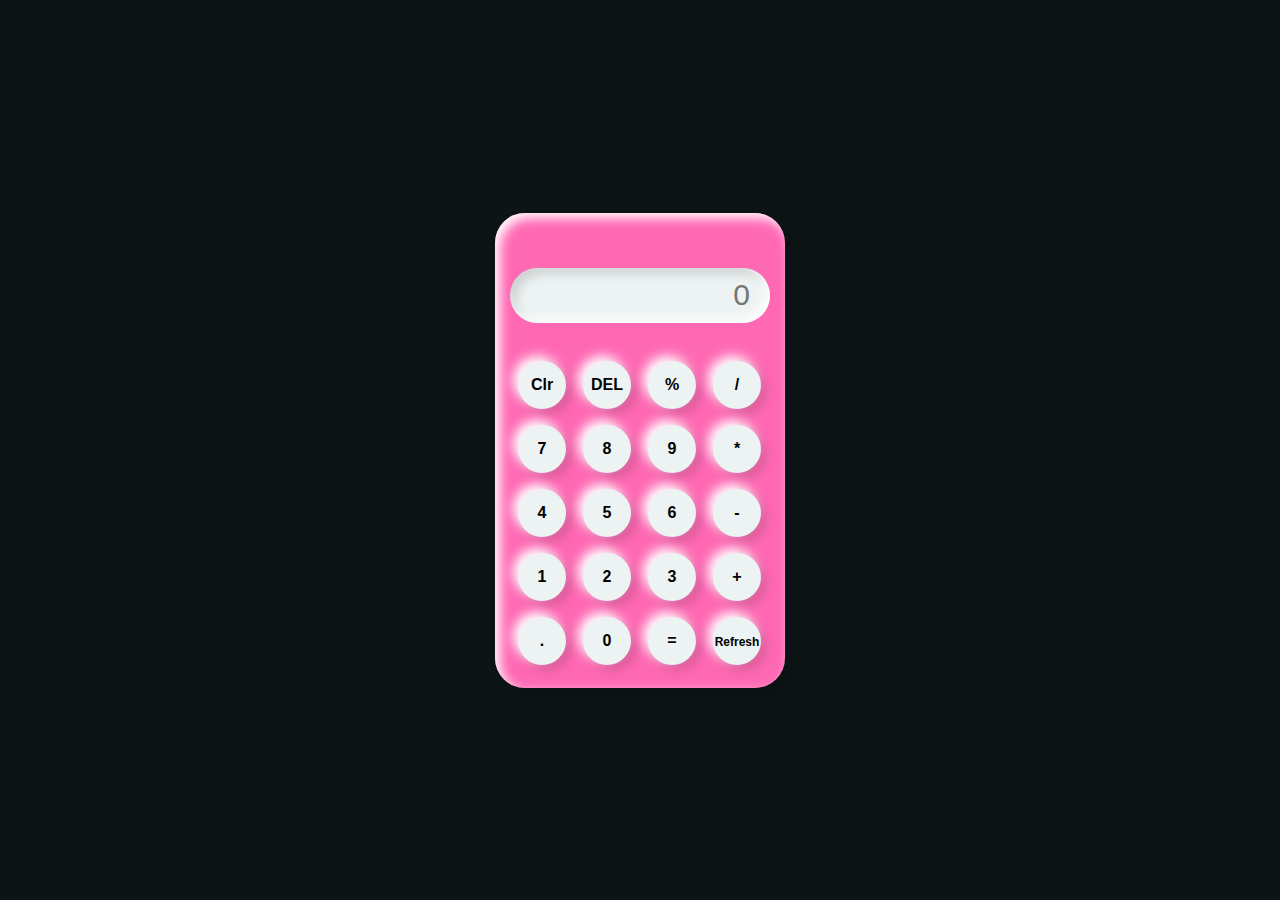
<file: calculation/index.html>
<!DOCTYPE html>
<html>
<head>
    <meta charset='utf-8'>
    <meta http-equiv='X-UA-Compatible' content='IE=edge'>
    <title>Calculator - Created by Axis-IX</title>
    <meta name='viewport' content='width=device-width, initial-scale=1'>
    <link rel='stylesheet' type='text/css' media='screen' href='style.css'>
    <link rel="icon" type="image/png" href="whitecal.png"/>
</head>
<body>
    <div class="container">
            <div class="calculator">
                <input type="text" placeholder="0" id="output">
                <button onclick="Clear()">Clr</button>
                <button onclick="del()">DEL</button>
                <button onclick="display('%')">%</button>
                <button onclick="display('/')">/</button>
                <button onclick="display('7')">7</button>
                <button onclick="display('8')">8</button>
                <button onclick="display('9')">9</button>
                <button onclick="display('*')">*</button>
                <button onclick="display('4')">4</button>
                <button onclick="display('5')">5</button>
                <button onclick="display('6')">6</button>
                <button onclick="display('-')">-</button>
                <button onclick="display('1')">1</button>
                <button onclick="display('2')">2</button>
                <button onclick="display('3')">3</button>
                <button onclick="display('+')">+</button>
                <button onclick="display('.')">.</button>
                <button onclick="display('0')">0</button>
                <button class="equal" onclick="Calculate()">=</button>
                <button onclick="open()"><a href="index.html">Refresh</a></button>
            </div>
    </div>
    <script src='index.js'></script>
</body>
</html>
</file>
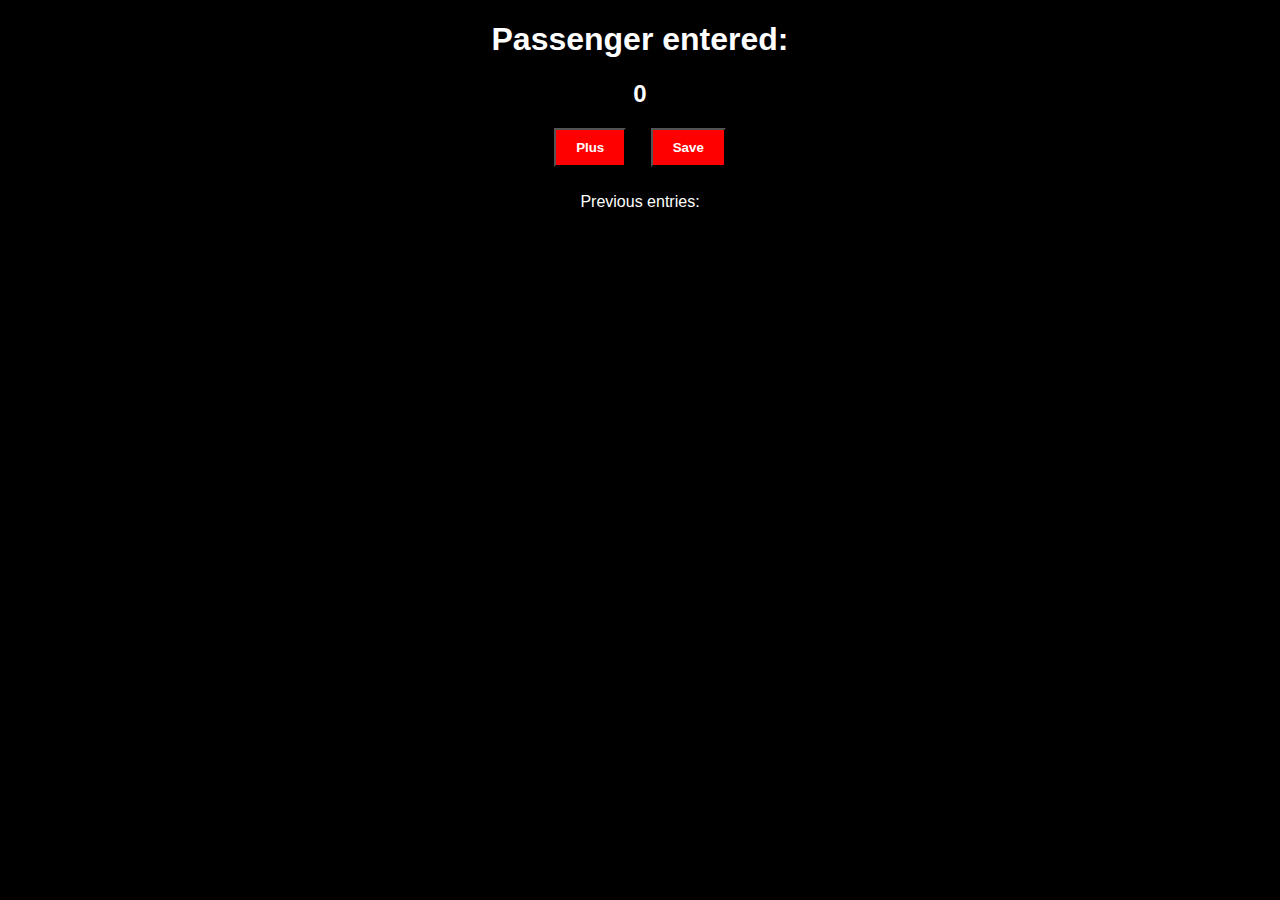
<file: passengercounter/index.html>
<!DOCTYPE html>
<html>
<head>
    <meta charset='utf-8'>
    <meta http-equiv='X-UA-Compatible' content='IE=edge'>
    <title>Passenger Counter</title>
    <meta name='viewport' content='width=device-width, initial-scale=1'>
    <link rel='stylesheet' type='text/css' media='screen' href='index.css'>
    
</head>
<body>
    <h1>Passenger entered:</h1>
    <h2 id="count-el">0</h2>
    <div>
        <button class="btn" id="plus-btn" onclick="plus()">Plus</button>
        <button class="btn" id="save-btn" onclick="save()">Save</button>
    </div>
    <p id="save-el">Previous entries:</p>
        
    <script src='index.js'></script>
</body>
</html>
</file>
<file: calculation/style.css>
*{
     margin: 0;
     padding: 0;
     box-sizing: border-box;
     background-color: #0d1416;
     font-family: sans-serif;
     outline: none;   
}
.container{
     height: 100vh;
     display: flex;
     justify-content: center;
     align-items: center;
}
.calculator{
     background-color: hotpink;
     padding: 15px;
     border-radius: 30px;
     box-shadow: inset 5px 5px 12px #fff,
                 5px 5px 12px rgba(0, 0, 0, .16);
     display: grid;
     grid-template-columns: repeat(4,68);
}
input{
     grid-column: span 4;
     height: 55px;
     width: 260px;
     background-color: #ecf3f2;
     box-shadow: inset -5px -5px 12px #fff,
                    inset 5px 5px 12px rgba(0, 0, 0, .16);
     border-radius: 30px;
     border: none;
     color: rgb(70, 70, 70);
     font-size: 30px;
     text-align: end;
     margin: auto;
     margin-top: 40px;
     margin-bottom: 30px;
     padding: 20px;
}
button{
     height: 48px;
     width: 48px;
     background-color: #ecf3f2;
     box-shadow: -5px -5px 12px #fff,
                  5px 5px 12px rgba(0, 0, 0, .16);
     border: none;
     border-radius: 50%;
     margin: 8px;
     font-size: 16px;
     cursor: pointer;
     font-weight: bold;
}
a{
     text-decoration: none;
     background-color: transparent;
     color: #000;
     font-size: 12px;
     font-weight: bold;
}
</file>
<file: passengercounter/index.css>
body{
    background-color: black;
    text-align: center;
    font-family: 'Lucida Sans', 'Lucida Sans Regular', 'Lucida Grande', 'Lucida Sans Unicode', Verdana, sans-serif;
    color: white;
}
.btn{
    background-color: red;
    color: white;
    padding: 10px 20px;
    margin: 0 10px;
    font-weight: bold;
    cursor: pointer;
}
.btn:hover{
    background-color: aqua;
    color: black;
}
#save-el{
    padding: 10px;
}
</file>
